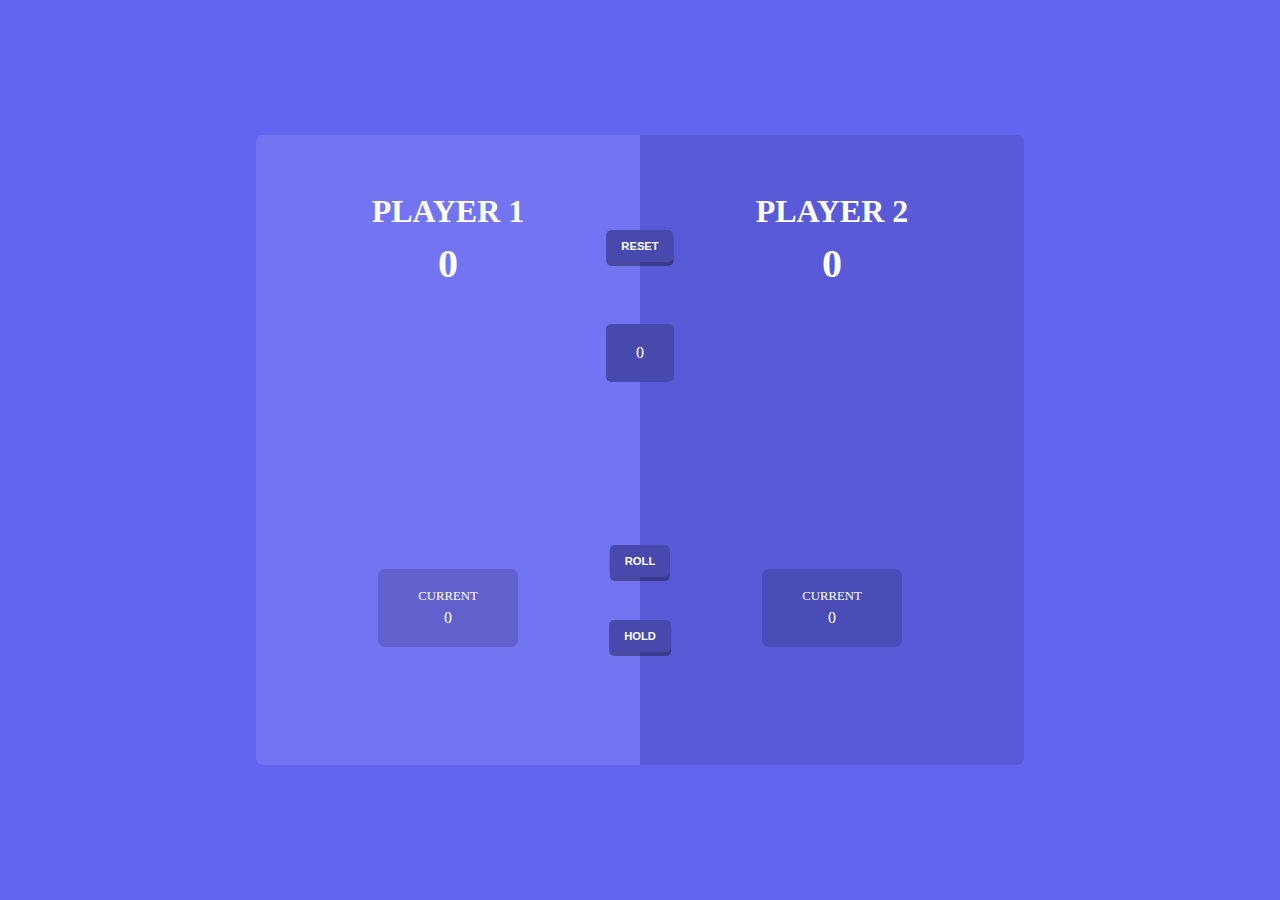
<file: index.html>
<!DOCTYPE html>
<html lang="en">
  <head>
    <meta charset="UTF-8" />
    <meta http-equiv="X-UA-Compatible" content="IE=edge" />
    <meta name="viewport" content="width=device-width, initial-scale=1.0" />
    <title>Dice Game</title>
    <link rel="stylesheet" href="./Dice Game/css/main.css" />
    <script src="./Dice Game/js/index.js" defer></script>
  </head>
  <body>
    <div class="container">
      <button class="btn-reset">reset</button>
      <div class="dice">0</div>
      <button class="btn-roll">roll</button>
      <button class="btn-hold">hold</button>

      <div class="left">
        <div class="top">
          <p class="player-number">player 1</p>
          <p class="score-total">0</p>
        </div>

        <div class="bottom">
          <div class="bottom-box">
            <p class="heading">current</p>
            <p class="score-current">0</p>
          </div>
        </div>
      </div>
      <div class="right">
        <div class="top">
          <p class="player-number">player 2</p>
          <p class="score-total">0</p>
        </div>
        <div class="bottom">
          <div class="bottom-box">
            <p class="heading">current</p>
            <p class="score-current">0</p>
          </div>
        </div>
      </div>
    </div>
  </body>
</html>
</file>
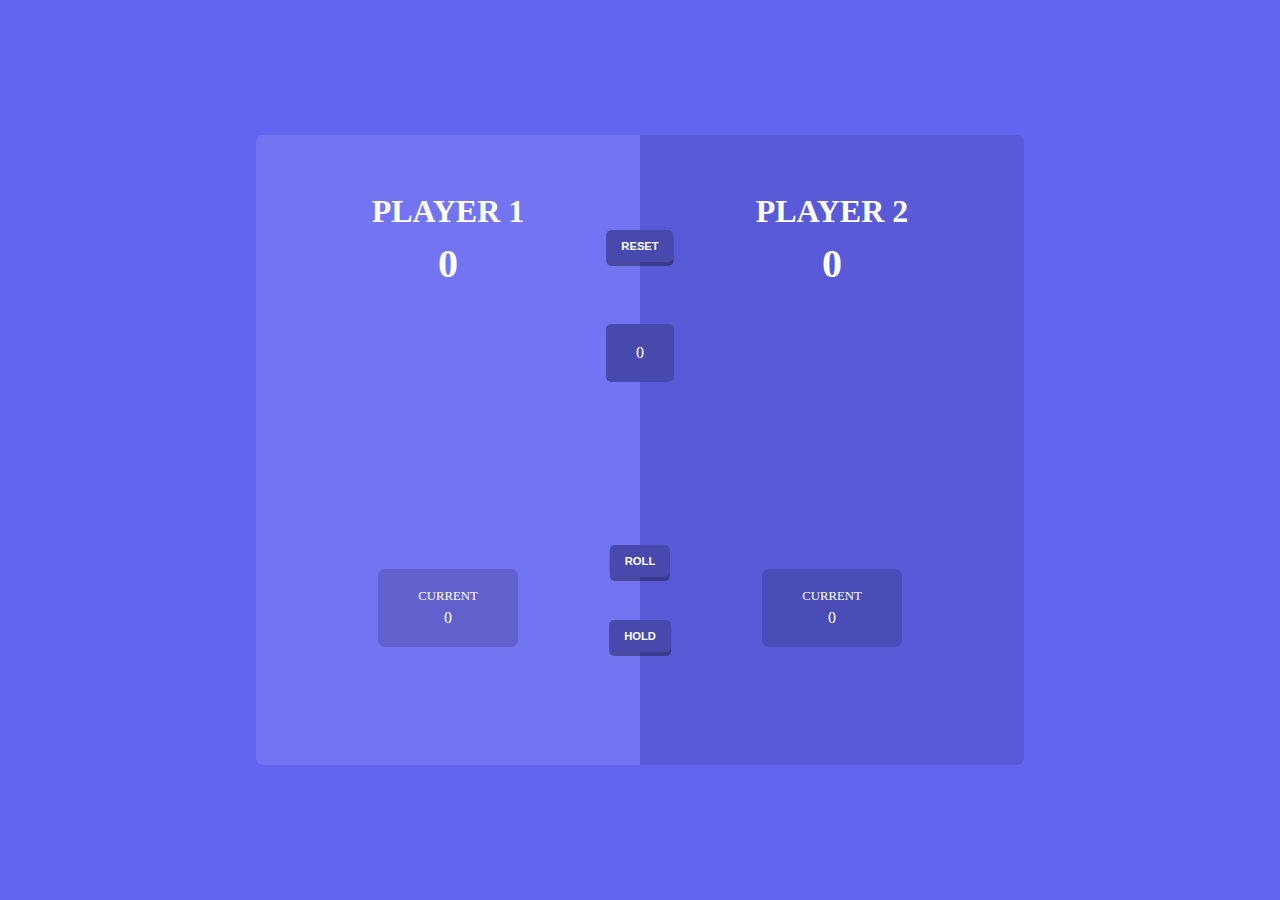
<file: Dice Game/index.html>
<!DOCTYPE html>
<html lang="en">
  <head>
    <meta charset="UTF-8" />
    <meta http-equiv="X-UA-Compatible" content="IE=edge" />
    <meta name="viewport" content="width=device-width, initial-scale=1.0" />
    <title>Dice Game</title>
    <link rel="stylesheet" href="./css/main.css" />
    <script src="./js/index.js" defer></script>
  </head>
  <body>
    <div class="container">
      <button class="btn-reset">reset</button>
      <div class="dice">0</div>
      <button class="btn-roll">roll</button>
      <button class="btn-hold">hold</button>

      <div class="left">
        <div class="top">
          <p class="player-number">player 1</p>
          <p class="score-total">0</p>
        </div>

        <div class="bottom">
          <div class="bottom-box">
            <p class="heading">current</p>
            <p class="score-current">0</p>
          </div>
        </div>
      </div>
      <div class="right">
        <div class="top">
          <p class="player-number">player 2</p>
          <p class="score-total">0</p>
        </div>
        <div class="bottom">
          <div class="bottom-box">
            <p class="heading">current</p>
            <p class="score-current">0</p>
          </div>
        </div>
      </div>
    </div>
  </body>
</html>
</file>
<file: Dice Game/css/main.css>
* {
  margin: 0;
  padding: 0;
  box-sizing: border-box;
}

html,
body {
  height: 100%;
}

body {
  background-color: rgb(99, 101, 241);
  display: flex;
  justify-content: center;
  align-items: center;
  color: white;
  cursor: default;
}
body > .container {
  background-color: transparent;
  height: 70%;
  width: 60%;
  display: flex;
  border-radius: 7px;
  overflow: hidden;
  position: relative;
}
body > .container > .left,
body > .container .right {
  background-color: rgba(0, 0, 0, 0.1);
  flex: 1 1 50%;
  display: flex;
  flex-flow: column nowrap;
}
body > .container > .left > .top,
body > .container > .left .bottom,
body > .container .right > .top,
body > .container .right .bottom {
  flex: 1 1 50%;
  display: flex;
}
body > .container > .left > .top,
body > .container .right > .top {
  padding-top: 15%;
  flex-flow: column nowrap;
  align-items: center;
}
body > .container > .left > .top > .player-number,
body > .container .right > .top > .player-number {
  font-weight: bold;
  font-size: 2rem;
  text-transform: uppercase;
}
body > .container > .left > .top > .score-total,
body > .container .right > .top > .score-total {
  margin-top: 10px;
  font-weight: bold;
  font-size: 2.5rem;
}
body > .container > .left > .bottom,
body > .container .right > .bottom {
  justify-content: center;
  align-items: center;
}
body > .container > .left > .bottom > .bottom-box,
body > .container .right > .bottom > .bottom-box {
  text-align: center;
  display: flex;
  flex-flow: column nowrap;
  gap: 5px;
  background-color: rgba(0, 0, 0, 0.15);
  padding: 20px 40px;
  border-radius: 7px;
}
body > .container > .left > .bottom > .bottom-box > .heading,
body > .container > .left > .bottom > .bottom-box .score-current,
body > .container .right > .bottom > .bottom-box > .heading,
body > .container .right > .bottom > .bottom-box .score-current {
  text-transform: uppercase;
}
body > .container > .left > .bottom > .bottom-box > .heading,
body > .container .right > .bottom > .bottom-box > .heading {
  font-size: 0.8rem;
}
body > .container > button,
body > .container .dice {
  position: absolute;
  left: 50%;
  transform: translateX(-50%);
}
body > .container .btn-reset {
  top: 15%;
}
body > .container .dice {
  top: 30%;
  background-color: rgb(71, 73, 173);
  padding: 20px 30px;
  border-radius: 5px;
}
body > .container .btn-roll {
  top: 65%;
}
body > .container .btn-hold {
  top: 77%;
}
body > .container > button {
  padding: 10px 15px;
  text-transform: uppercase;
  font-size: 0.7rem;
  font-weight: bold;
  background-color: rgb(71, 73, 173);
  color: white;
  border: none;
  border-radius: 5px;
  cursor: pointer;
  box-shadow: 0 4px 0 0 rgba(0, 0, 0, 0.35);
}
body > .container > button:hover {
  background-color: rgba(255, 255, 255, 0.2);
}
body > .container > button:active {
  transform: translate(-50%, 2px);
  box-shadow: 0 2px 0 0 rgba(0, 0, 0, 0.7);
}/*# sourceMappingURL=main.css.map */
</file>
